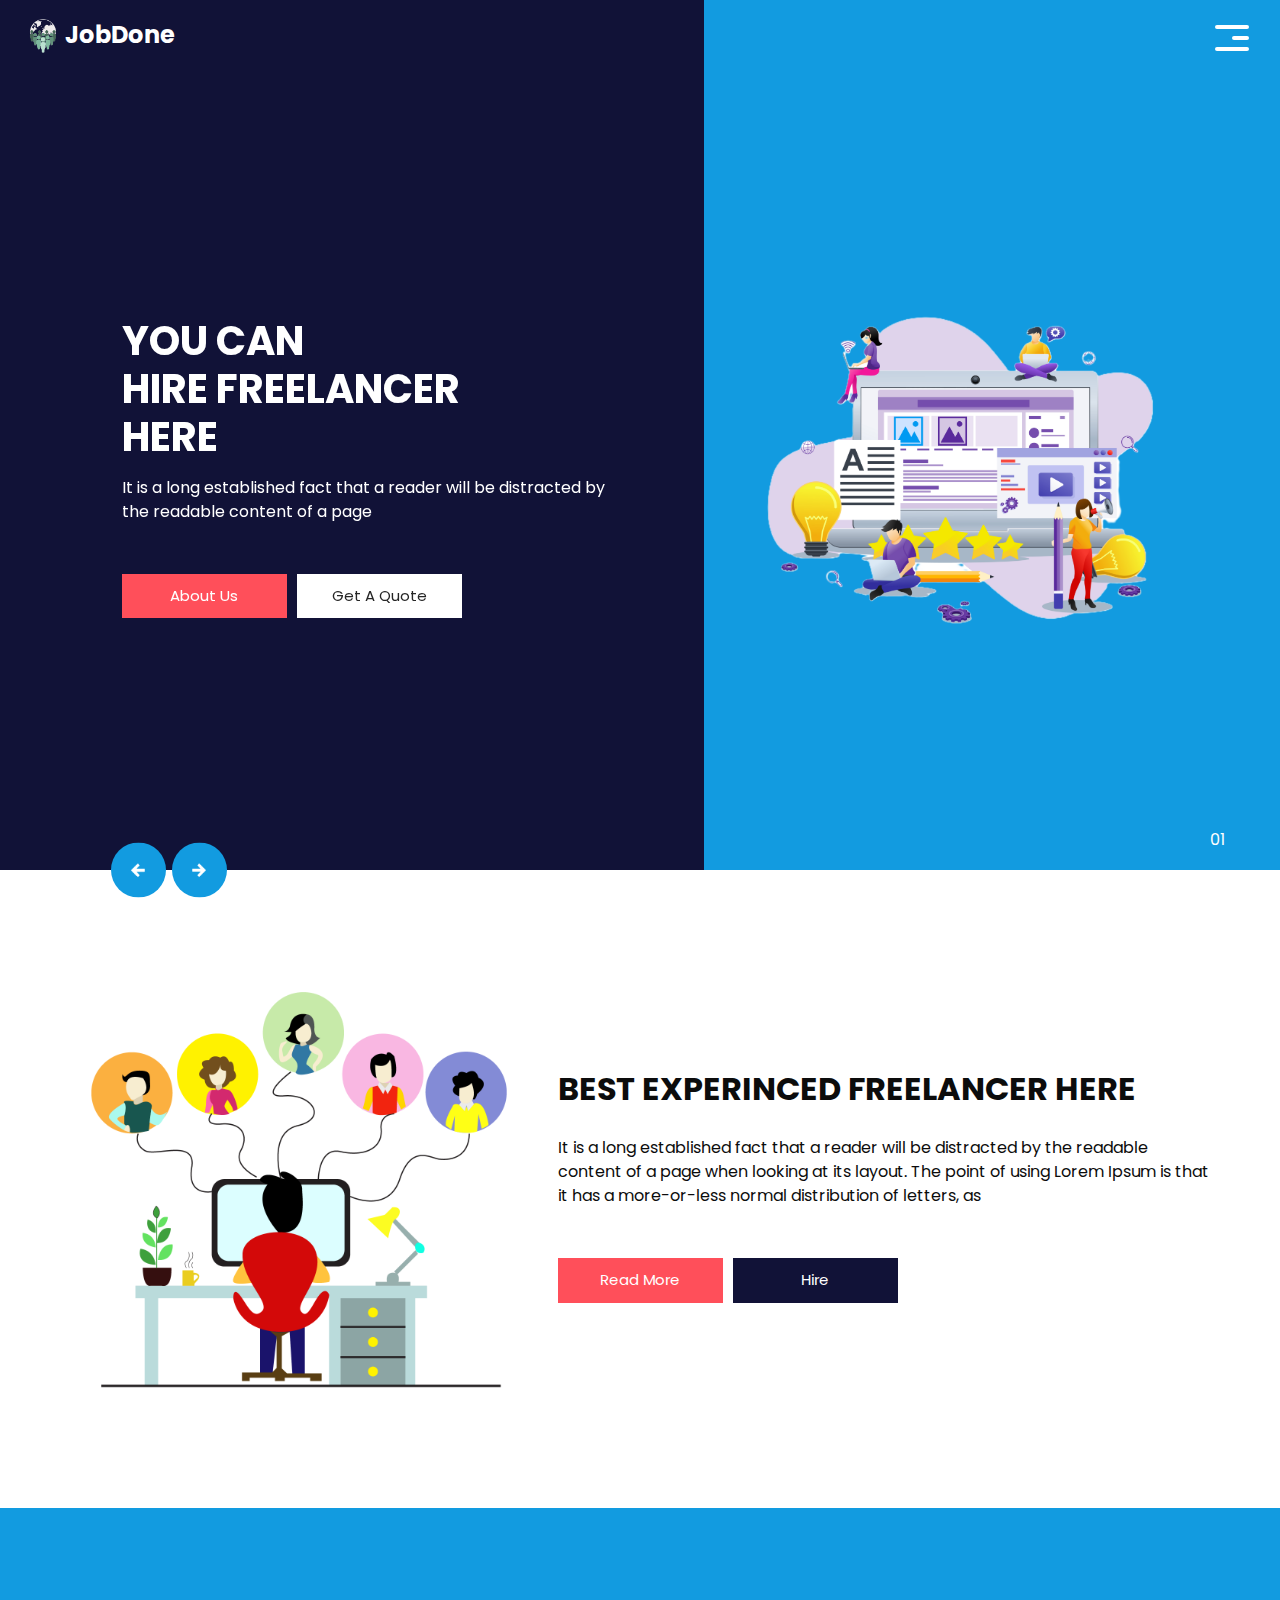
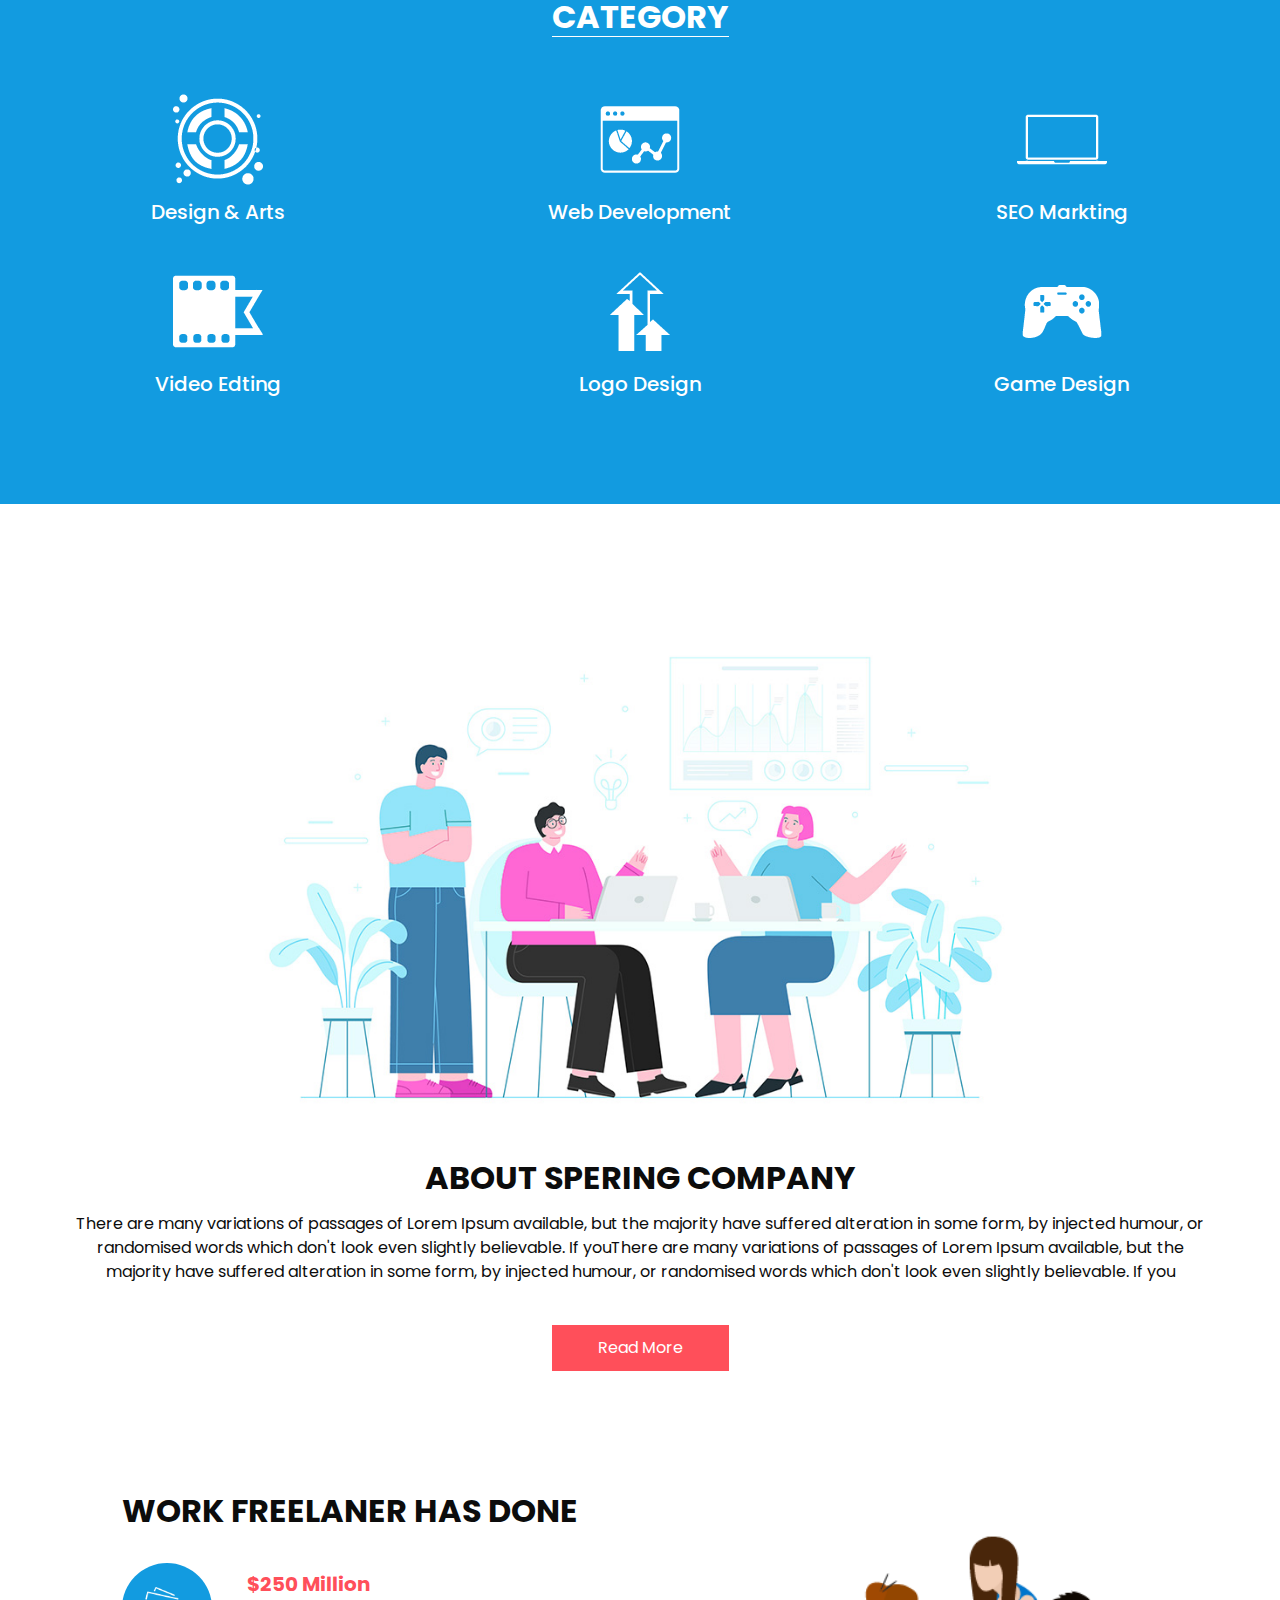
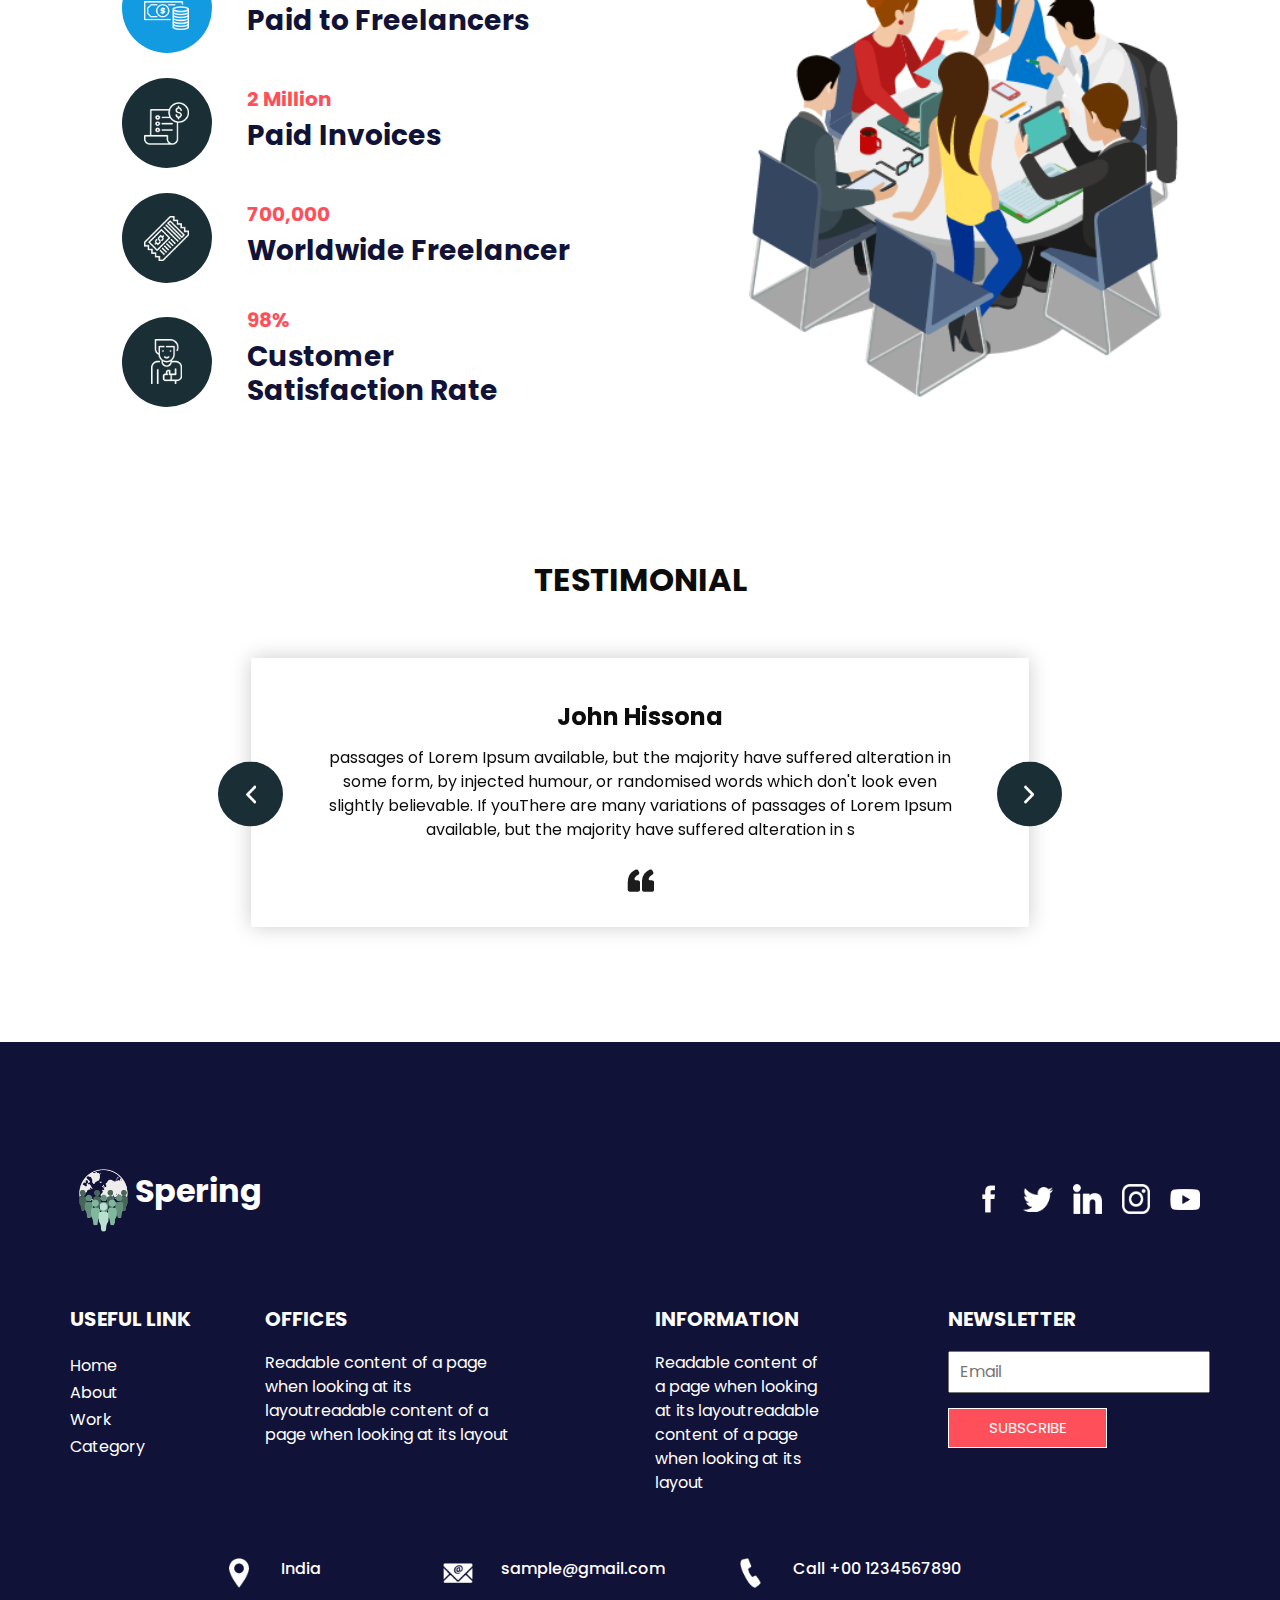
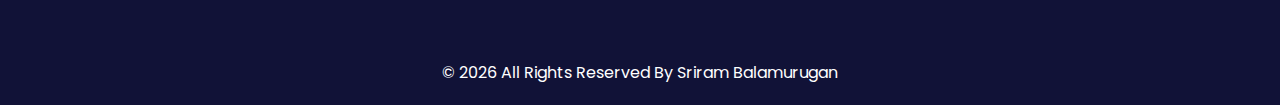
<file: index.html>
<!DOCTYPE html>
<html>

<head>
  <!-- Basic -->
  <meta charset="utf-8" />
  <meta http-equiv="X-UA-Compatible" content="IE=edge" />
  <!-- Mobile Metas -->
  <meta name="viewport" content="width=device-width, initial-scale=1, shrink-to-fit=no" />
  <!-- Site Metas -->
  <meta name="keywords" content="" />
  <meta name="description" content="" />
  <meta name="author" content="" />

  <title>JobDone</title>
  <link rel="icon" href="./images/SRI.png" type="images/icon">

  <!-- bootstrap core css -->
  <link rel="stylesheet" type="text/css" href="css/bootstrap.css" />

  <link href="https://fonts.googleapis.com/css?family=Poppins:400,700&display=swap" rel="stylesheet">
  <!-- Custom styles for this template -->
  <link href="css/style.css" rel="stylesheet" />
  <!-- responsive style -->
  <link href="css/responsive.css" rel="stylesheet" />
</head>

<body>
  <div class="hero_area">
    <!-- header section strats -->
    <header class="header_section">
      <div class="container-fluid">
        <nav class="navbar navbar-expand-lg custom_nav-container">
          <a class="navbar-brand" href="index.html">
            <img src="images/logo.png" alt="" />
            <span>
              JobDone
            </span>
          </a>
          <button class="navbar-toggler" type="button" data-toggle="collapse" data-target="#navbarSupportedContent" aria-controls="navbarSupportedContent" aria-expanded="false" aria-label="Toggle navigation">
            <span class="navbar-toggler-icon"></span>
          </button>

          <div class="collapse navbar-collapse" id="navbarSupportedContent">
            <ul class="navbar-nav  ">
              <li class="nav-item active">
                <a class="nav-link" href="index.html">Home <span class="sr-only">(current)</span></a>
              </li>
              <li class="nav-item">
                <a class="nav-link" href="about.html"> About</a>
              </li>
              <li class="nav-item">
                <a class="nav-link" href="work.html">Work </a>
              </li>
              <li class="nav-item">
                <a class="nav-link" href="category.html"> Category </a>
              </li>
            </ul>
            <div class="user_option">
              <a href="">
                <span>
                  Login
                </span>
              </a>
              <form class="form-inline my-2 my-lg-0 ml-0 ml-lg-4 mb-3 mb-lg-0">
                <button class="btn  my-2 my-sm-0 nav_search-btn" type="submit"></button>
              </form>
            </div>
          </div>
          <div>
            <div class="custom_menu-btn ">
              <button>
                <span class=" s-1">

                </span>
                <span class="s-2">

                </span>
                <span class="s-3">

                </span>
              </button>
            </div>
          </div>

        </nav>
      </div>
    </header>
    <!-- end header section -->
    <!-- slider section -->
    <section class="slider_section ">
      <div class="carousel_btn-container">
        <a class="carousel-control-prev" href="#carouselExampleIndicators" role="button" data-slide="prev">
          <span class="sr-only">Previous</span>
        </a>
        <a class="carousel-control-next" href="#carouselExampleIndicators" role="button" data-slide="next">
          <span class="sr-only">Next</span>
        </a>
      </div>
      <div id="carouselExampleIndicators" class="carousel slide" data-ride="carousel">
        <ol class="carousel-indicators">
          <li data-target="#carouselExampleIndicators" data-slide-to="0" class="active">01</li>
          <li data-target="#carouselExampleIndicators" data-slide-to="1">02</li>
          <li data-target="#carouselExampleIndicators" data-slide-to="2">03</li>
        </ol>
        <div class="carousel-inner">
          <div class="carousel-item active">
            <div class="container-fluid">
              <div class="row">
                <div class="col-md-5 offset-md-1">
                  <div class="detail-box">
                    <h1>
                      You Can <br>
                      Hire Freelancer <br>
                      Here
                    </h1>
                    <p>
                      It is a long established fact that a reader will be distracted by
                      the readable content of a page
                    </p>
                    <div class="btn-box">
                      <a href="" class="btn-1">
                        About Us
                      </a>
                      <a href="" class="btn-2">
                        Get A Quote
                      </a>
                    </div>
                  </div>
                </div>
                <div class="offset-md-1 col-md-4 img-container">
                  <div class="img-box">
                    <img src="images/slider-img1.png" alt="">
                  </div>
                </div>
              </div>
            </div>
          </div>
          <div class="carousel-item ">
            <div class="container-fluid">
              <div class="row">
                <div class="col-md-5 offset-md-1">
                  <div class="detail-box">
                    <h1>
                      You Can <br>
                      Hire Freelancer <br>
                      Here
                    </h1>
                    <p>
                      It is a long established fact that a reader will be distracted by
                      the readable content of a page
                    </p>
                    <div class="btn-box">
                      <a href="" class="btn-1">
                        About Us
                      </a>
                      <a href="" class="btn-2">
                        Get A Quote
                      </a>
                    </div>
                  </div>
                </div>
                <div class="offset-md-1 col-md-4 img-container">
                  <div class="img-box">
                    <img src="images/slider-img2.png" alt="">
                  </div>
                </div>
              </div>
            </div>
          </div>
          <div class="carousel-item ">
            <div class="container-fluid">
              <div class="row">
                <div class="col-md-5 offset-md-1">
                  <div class="detail-box">
                    <h1>
                      You Can <br>
                      Hire Freelancer <br>
                      Here
                    </h1>
                    <p>
                      It is a long established fact that a reader will be distracted by
                      the readable content of a page
                    </p>
                    <div class="btn-box">
                      <a href="" class="btn-1">
                        About Us
                      </a>
                      <a href="" class="btn-2">
                        Get A Quote
                      </a>
                    </div>
                  </div>
                </div>
                <div class="offset-md-1 col-md-4 img-container">
                  <div class="img-box">
                    <img src="images/slider-img3.png" alt="">
                  </div>
                </div>
              </div>
            </div>
          </div>
        </div>

      </div>

    </section>
    <!-- end slider section -->
  </div>


  <!-- experience section -->

  <section class="experience_section layout_padding">
    <div class="container">
      <div class="row">
        <div class="col-md-5">
          <div class="img-box">
            <img src="images/experience-img.png" alt="">
          </div>
        </div>
        <div class="col-md-7">
          <div class="detail-box">
            <div class="heading_container">
              <h2>
                Best Experinced Freelancer Here
              </h2>
            </div>
            <p>
              It is a long established fact that a reader will be distracted by the readable content of a page when looking at its layout. The point of using Lorem Ipsum is that it has a more-or-less normal distribution of letters, as
            </p>
            <div class="btn-box">
              <a href="" class="btn-1">
                Read More
              </a>
              <a href="" class="btn-2">
                Hire
              </a>
            </div>
          </div>
        </div>

      </div>
    </div>
  </section>

  <!-- end experience section -->

  <!-- category section -->

  <section class="category_section layout_padding">
    <div class="container">
      <div class="heading_container">
        <h2>
          Category
        </h2>
      </div>
      <div class="category_container">
        <div class="box">
          <div class="img-box">
            <img src="images/c1.png" alt="">
          </div>
          <div class="detail-box">
            <h5>
              Design & Arts
            </h5>
          </div>
        </div>
        <div class="box">
          <div class="img-box">
            <img src="images/c2.png" alt="">
          </div>
          <div class="detail-box">
            <h5>
              Web Development
            </h5>
          </div>
        </div>
        <div class="box">
          <div class="img-box">
            <img src="images/c3.png" alt="">
          </div>
          <div class="detail-box">
            <h5>
              SEO Markting
            </h5>
          </div>
        </div>
        <div class="box">
          <div class="img-box">
            <img src="images/c4.png" alt="">
          </div>
          <div class="detail-box">
            <h5>
              Video Edting
            </h5>
          </div>
        </div>
        <div class="box">
          <div class="img-box">
            <img src="images/c5.png" alt="">
          </div>
          <div class="detail-box">
            <h5>
              Logo Design
            </h5>
          </div>
        </div>
        <div class="box">
          <div class="img-box">
            <img src="images/c6.png" alt="">
          </div>
          <div class="detail-box">
            <h5>
              Game Design
            </h5>
          </div>
        </div>
      </div>
    </div>
  </section>


  <!-- end category section -->

  <!-- about section -->

  <section class="about_section layout_padding">
    <div class="container">
      <div class="row">
        <div class="col-md-10 col-lg-9 mx-auto">
          <div class="img-box">
            <img src="images/about-img.jpg" alt="">
          </div>
        </div>
      </div>
      <div class="detail-box">
        <h2>
          About Spering Company
        </h2>
        <p>
          There are many variations of passages of Lorem Ipsum available, but the majority have suffered alteration in some form, by injected humour, or randomised words which don't look even slightly believable. If youThere are many variations of passages of Lorem Ipsum available, but the majority have suffered alteration in some form, by injected humour, or randomised words which don't look even slightly believable. If you
        </p>
        <a href="">
          Read More
        </a>
      </div>
    </div>
  </section>

  <!-- end about section -->

  <!-- freelance section -->

  <section class="freelance_section ">
    <div id="accordion">
      <div class="container-fluid">
        <div class="row">
          <div class="col-md-5 offset-md-1">
            <div class="detail-box">
              <div class="heading_container">
                <h2>
                  Work Freelaner Has Done
                </h2>
              </div>
              <div class="tab_container">
                <div class="t-link-box" data-toggle="collapse" data-target="#collapseOne" aria-expanded="true" aria-controls="collapseOne">
                  <div class="img-box">
                    <img src="images/f1.png" alt="">
                  </div>
                  <div class="detail-box">
                    <h5>
                      $250 Million
                    </h5>
                    <h3>
                      Paid to Freelancers
                    </h3>
                  </div>
                </div>
                <div class="t-link-box collapsed" data-toggle="collapse" data-target="#collapseTwo" aria-expanded="false" aria-controls="collapseTwo">
                  <div class="img-box">
                    <img src="images/f2.png" alt="">
                  </div>
                  <div class="detail-box">
                    <h5>
                      2 Million
                    </h5>
                    <h3>
                      Paid Invoices
                    </h3>
                  </div>
                </div>
                <div class="t-link-box collapsed" data-toggle="collapse" data-target="#collapseThree" aria-expanded="false" aria-controls="collapseThree">
                  <div class="img-box">
                    <img src="images/f3.png" alt="">
                  </div>
                  <div class="detail-box">
                    <h5>
                      700,000
                    </h5>
                    <h3>
                      Worldwide Freelancer
                    </h3>
                  </div>
                </div>
                <div class="t-link-box collapsed" data-toggle="collapse" data-target="#collapseFour" aria-expanded="false" aria-controls="collapseFour">
                  <div class="img-box">
                    <img src="images/f4.png" alt="">
                  </div>
                  <div class="detail-box">
                    <h5>
                      98%
                    </h5>
                    <h3>
                      Customer <br>
                      Satisfaction Rate
                    </h3>
                  </div>
                </div>
              </div>
            </div>
          </div>
          <div class="col-md-6">
            <div class="collapse show" id="collapseOne" aria-labelledby="headingOne" data-parent="#accordion">
              <div class="img-box">
                <img src="images/freelance-img.png" alt="">
              </div>
            </div>
            <div class="collapse" id="collapseTwo" aria-labelledby="headingTwo" data-parent="#accordion">
              <div class="img-box">
                <img src="images/freelance-img.jpg" alt="">
              </div>
            </div>
            <div class="collapse" id="collapseThree" aria-labelledby="headingThree" data-parent="#accordion">
              <div class="img-box">
                <img src="images/freelance-img.png" alt="">
              </div>
            </div>
            <div class="collapse" id="collapseFour" aria-labelledby="headingfour" data-parent="#accordion">
              <div class="img-box">
                <img src="images/freelance-img.jpg" alt="">
              </div>
            </div>
          </div>
        </div>
      </div>
    </div>
  </section>

  <!-- end freelance section -->

  <!-- client section -->

  <section class="client_section layout_padding">
    <div class="container">
      <div class="row">
        <div class="col-lg-9 col-md-10 mx-auto">
          <div class="heading_container">
            <h2>
              Testimonial
            </h2>
          </div>
          <div id="carouselExampleControls" class="carousel slide" data-ride="carousel">
            <div class="carousel-inner">
              <div class="carousel-item active">
                <div class="detail-box">
                  <h4>
                    John Hissona
                  </h4>
                  <p>
                    passages of Lorem Ipsum available, but the majority have suffered alteration in some form, by injected humour, or randomised words which don't look even slightly believable. If youThere are many variations of passages of Lorem Ipsum available, but the majority have suffered alteration in s
                  </p>
                  <img src="images/quote.png" alt="">
                </div>
              </div>
              <div class="carousel-item">
                <div class="detail-box">
                  <h4>
                    John Hissona
                  </h4>
                  <p>
                    passages of Lorem Ipsum available, but the majority have suffered alteration in some form, by injected humour, or randomised words which don't look even slightly believable. If youThere are many variations of passages of Lorem Ipsum available, but the majority have suffered alteration in s
                  </p>
                  <img src="images/quote.png" alt="">
                </div>
              </div>
              <div class="carousel-item">
                <div class="detail-box">
                  <h4>
                    John Hissona
                  </h4>
                  <p>
                    passages of Lorem Ipsum available, but the majority have suffered alteration in some form, by injected humour, or randomised words which don't look even slightly believable. If youThere are many variations of passages of Lorem Ipsum available, but the majority have suffered alteration in s
                  </p>
                  <img src="images/quote.png" alt="">
                </div>
              </div>
            </div>
            <a class="carousel-control-prev" href="#carouselExampleControls" role="button" data-slide="prev">
              <span class="sr-only">Previous</span>
            </a>
            <a class="carousel-control-next" href="#carouselExampleControls" role="button" data-slide="next">
              <span class="sr-only">Next</span>
            </a>
          </div>
        </div>
      </div>
    </div>
  </section>

  <!-- end client section -->



  <!-- info section -->

  <section class="info_section ">
    <div class="info_container layout_padding-top">
      <div class="container">
        <div class="info_top">
          <div class="info_logo">
            <img src="images/logo.png" alt="" />
            <span>
              Spering
            </span>
          </div>
          <div class="social_box">
            <a href="#">
              <img src="images/fb.png" alt="">
            </a>
            <a href="#">
              <img src="images/twitter.png" alt="">
            </a>
            <a href="#">
              <img src="images/linkedin.png" alt="">
            </a>
            <a href="#">
              <img src="images/instagram.png" alt="">
            </a>
            <a href="#">
              <img src="images/youtube.png" alt="">
            </a>
          </div>
        </div>

        <div class="info_main">
          <div class="row">
            <div class="col-md-3 col-lg-2">
              <div class="info_link-box">
                <h5>
                  Useful Link
                </h5>
                <ul>
                  <li class=" active">
                    <a class="" href="index.html">Home <span class="sr-only">(current)</span></a>
                  </li>
                  <li class="">
                    <a class="" href="about.html">About </a>
                  </li>
                  <li class="">
                    <a class="" href="work.html">Work </a>
                  </li>
                  <li class="">
                    <a class="" href="category.html">Category </a>
                  </li>
                </ul>
              </div>
            </div>
            <div class="col-md-3 ">
              <h5>
                Offices
              </h5>
              <p>
                Readable content of a page when looking at its layoutreadable content of a page when looking at its layout
              </p>
            </div>

            <div class="col-md-3 col-lg-2 offset-lg-1">
              <h5>
                Information
              </h5>
              <p>
                Readable content of a page when looking at its layoutreadable content of a page when looking at its layout
              </p>
            </div>

            <div class="col-md-3  offset-lg-1">
              <div class="info_form ">
                <h5>
                  Newsletter
                </h5>
                <form action="">
                  <input type="email" placeholder="Email">
                  <button>
                    Subscribe
                  </button>
                </form>
              </div>
            </div>
          </div>
        </div>
        <div class="row">
          <div class="col-lg-9 col-md-10 mx-auto">
            <div class="info_contact layout_padding2">
              <div class="row">
                <div class="col-md-3">
                  <a href="#" class="link-box">
                    <div class="img-box">
                      <img src="images/location.png" alt="">
                    </div>
                    <div class="detail-box">
                      <h6>
                        India
                      </h6>
                    </div>
                  </a>
                </div>
                <div class="col-md-4">
                  <a href="#" class="link-box">
                    <div class="img-box">
                      <img src="images/mail.png" alt="">
                    </div>
                    <div class="detail-box">
                      <h6>
                        sample@gmail.com
                      </h6>
                    </div>
                  </a>
                </div>
                <div class="col-md-5">
                  <a href="#" class="link-box">
                    <div class="img-box">
                      <img src="images/call.png" alt="">
                    </div>
                    <div class="detail-box">
                      <h6>
                        Call +00 1234567890
                      </h6>
                    </div>
                  </a>
                </div>
              </div>
            </div>
          </div>
        </div>
        <div class="container container-fluid footer_section">
          <p>
            &copy; <span id="displayDate"></span> All Rights Reserved By
            <a href="https://sriram2828.github.io/SriramBalamurugan.dev/">Sriram Balamurugan</a>
          </p>
        </div>
      </div>
    </div>
  </section>

  <!-- end info section -->


  <script src="js/jquery-3.4.1.min.js"></script>
  <script src="js/bootstrap.js"></script>
  <script src="js/custom.js"></script>


</body>
</body>

</html>
</file>
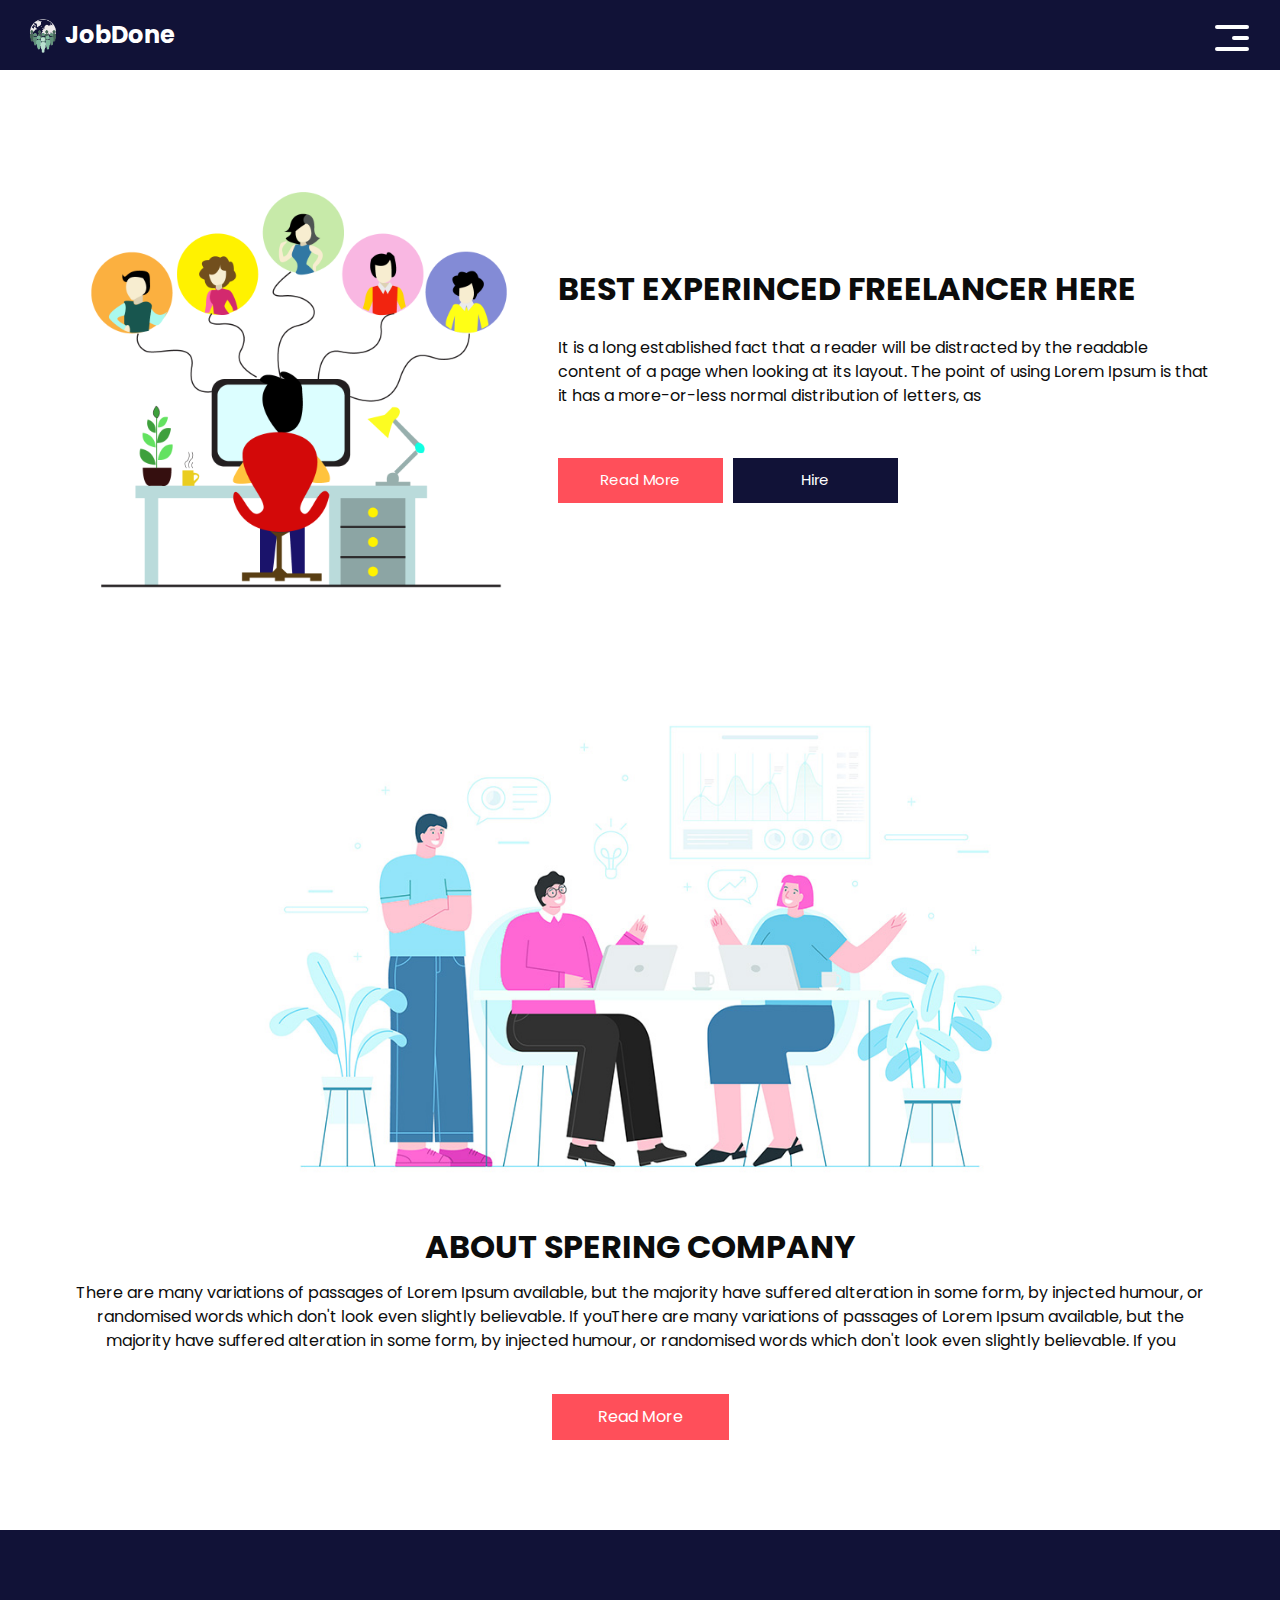
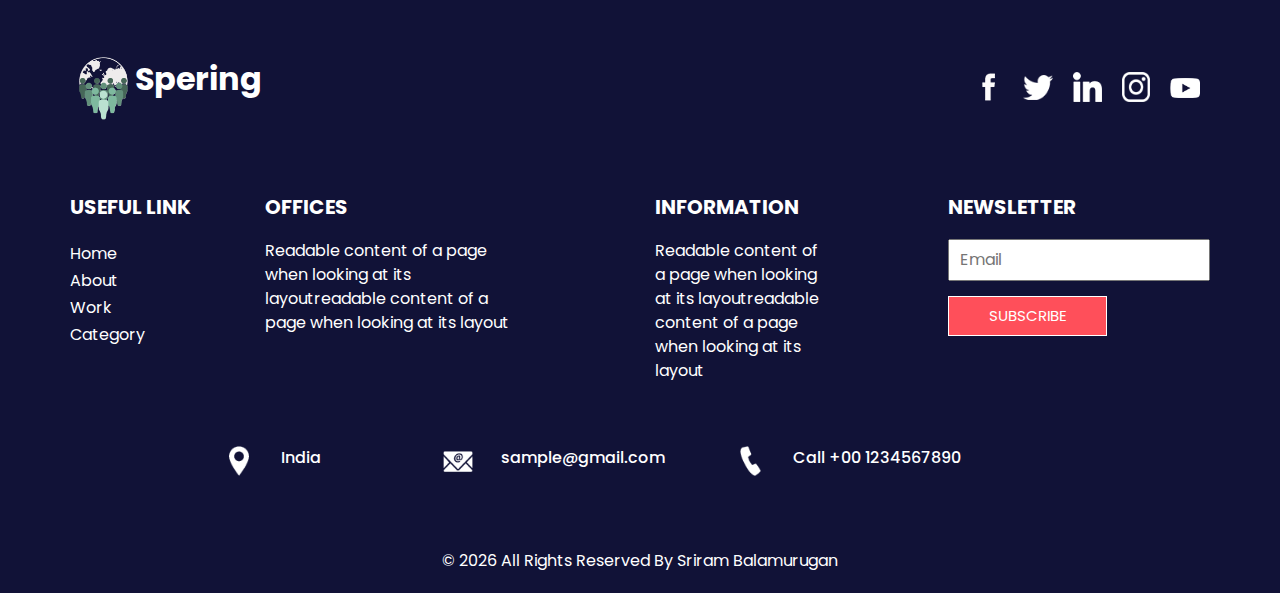
<file: about.html>
<!DOCTYPE html>
<html>

<head>
  <!-- Basic -->
  <meta charset="utf-8" />
  <meta http-equiv="X-UA-Compatible" content="IE=edge" />
  <!-- Mobile Metas -->
  <meta name="viewport" content="width=device-width, initial-scale=1, shrink-to-fit=no" />
  <!-- Site Metas -->
  <meta name="keywords" content="" />
  <meta name="description" content="" />
  <meta name="author" content="" />

  <title>JobDone</title>
  <link rel="icon" href="./images/SRI.png" type="images/icon">

  <!-- bootstrap core css -->
  <link rel="stylesheet" type="text/css" href="css/bootstrap.css" />

  <link href="https://fonts.googleapis.com/css?family=Poppins:400,700&display=swap" rel="stylesheet">
  <!-- Custom styles for this template -->
  <link href="css/style.css" rel="stylesheet" />
  <!-- responsive style -->
  <link href="css/responsive.css" rel="stylesheet" />
</head>

<body class="sub_page">
  <div class="hero_area">
    <!-- header section strats -->
    <header class="header_section">
      <div class="container-fluid">
        <nav class="navbar navbar-expand-lg custom_nav-container">
          <a class="navbar-brand" href="index.html">
            <img src="images/logo.png" alt="" />
            <span>
              JobDone
            </span>
          </a>
          <button class="navbar-toggler" type="button" data-toggle="collapse" data-target="#navbarSupportedContent" aria-controls="navbarSupportedContent" aria-expanded="false" aria-label="Toggle navigation">
            <span class="navbar-toggler-icon"></span>
          </button>

          <div class="collapse navbar-collapse" id="navbarSupportedContent">
            <ul class="navbar-nav  ">
              <li class="nav-item">
                <a class="nav-link" href="index.html">Home <span class="sr-only">(current)</span></a>
              </li>
              <li class="nav-item active">
                <a class="nav-link" href="about.html"> About</a>
              </li>
              <li class="nav-item">
                <a class="nav-link" href="work.html">Work </a>
              </li>
              <li class="nav-item">
                <a class="nav-link" href="category.html"> Category </a>
              </li>
            </ul>
            <div class="user_option">
              <a href="">
                <span>
                  Login
                </span>
              </a>
              <form class="form-inline my-2 my-lg-0 ml-0 ml-lg-4 mb-3 mb-lg-0">
                <button class="btn  my-2 my-sm-0 nav_search-btn" type="submit"></button>
              </form>
            </div>
          </div>
          <div>
            <div class="custom_menu-btn ">
              <button>
                <span class=" s-1">

                </span>
                <span class="s-2">

                </span>
                <span class="s-3">

                </span>
              </button>
            </div>
          </div>

        </nav>
      </div>
    </header>
    <!-- end header section -->
  </div>


  <!-- experience section -->

  <section class="experience_section layout_padding-top layout_padding2-bottom">
    <div class="container">
      <div class="row">
        <div class="col-md-5">
          <div class="img-box">
            <img src="images/experience-img.png" alt="">
          </div>
        </div>
        <div class="col-md-7">
          <div class="detail-box">
            <div class="heading_container">
              <h2>
                Best Experinced Freelancer Here
              </h2>
            </div>
            <p>
              It is a long established fact that a reader will be distracted by the readable content of a page when looking at its layout. The point of using Lorem Ipsum is that it has a more-or-less normal distribution of letters, as
            </p>
            <div class="btn-box">
              <a href="" class="btn-1">
                Read More
              </a>
              <a href="" class="btn-2">
                Hire
              </a>
            </div>
          </div>
        </div>

      </div>
    </div>
  </section>

  <!-- end experience section -->


  <!-- about section -->

  <section class="about_section layout_padding-bottom">
    <div class="container">
      <div class="row">
        <div class="col-md-10 col-lg-9 mx-auto">
          <div class="img-box">
            <img src="images/about-img.jpg" alt="">
          </div>
        </div>
      </div>
      <div class="detail-box">
        <h2>
          About Spering Company
        </h2>
        <p>
          There are many variations of passages of Lorem Ipsum available, but the majority have suffered alteration in some form, by injected humour, or randomised words which don't look even slightly believable. If youThere are many variations of passages of Lorem Ipsum available, but the majority have suffered alteration in some form, by injected humour, or randomised words which don't look even slightly believable. If you
        </p>
        <a href="">
          Read More
        </a>
      </div>
    </div>
  </section>

  <!-- end about section -->

  <!-- info section -->

  <section class="info_section ">
    <div class="info_container layout_padding-top">
      <div class="container">
        <div class="info_top">
          <div class="info_logo">
            <img src="images/logo.png" alt="" />
            <span>
              Spering
            </span>
          </div>
          <div class="social_box">
            <a href="#">
              <img src="images/fb.png" alt="">
            </a>
            <a href="#">
              <img src="images/twitter.png" alt="">
            </a>
            <a href="#">
              <img src="images/linkedin.png" alt="">
            </a>
            <a href="#">
              <img src="images/instagram.png" alt="">
            </a>
            <a href="#">
              <img src="images/youtube.png" alt="">
            </a>
          </div>
        </div>

        <div class="info_main">
          <div class="row">
            <div class="col-md-3 col-lg-2">
              <div class="info_link-box">
                <h5>
                  Useful Link
                </h5>
                <ul>
                  <li class=" active">
                    <a class="" href="index.html">Home <span class="sr-only">(current)</span></a>
                  </li>
                  <li class="">
                    <a class="" href="about.html">About </a>
                  </li>
                  <li class="">
                    <a class="" href="work.html">Work </a>
                  </li>
                  <li class="">
                    <a class="" href="category.html">Category </a>
                  </li>
                </ul>
              </div>
            </div>
            <div class="col-md-3 ">
              <h5>
                Offices
              </h5>
              <p>
                Readable content of a page when looking at its layoutreadable content of a page when looking at its layout
              </p>
            </div>

            <div class="col-md-3 col-lg-2 offset-lg-1">
              <h5>
                Information
              </h5>
              <p>
                Readable content of a page when looking at its layoutreadable content of a page when looking at its layout
              </p>
            </div>

            <div class="col-md-3  offset-lg-1">
              <div class="info_form ">
                <h5>
                  Newsletter
                </h5>
                <form action="">
                  <input type="email" placeholder="Email">
                  <button>
                    Subscribe
                  </button>
                </form>
              </div>
            </div>
          </div>
        </div>
        <div class="row">
          <div class="col-lg-9 col-md-10 mx-auto">
            <div class="info_contact layout_padding2">
              <div class="row">
                <div class="col-md-3">
                  <a href="#" class="link-box">
                    <div class="img-box">
                      <img src="images/location.png" alt="">
                    </div>
                    <div class="detail-box">
                      <h6>
                        India
                      </h6>
                    </div>
                  </a>
                </div>
                <div class="col-md-4">
                  <a href="#" class="link-box">
                    <div class="img-box">
                      <img src="images/mail.png" alt="">
                    </div>
                    <div class="detail-box">
                      <h6>
                        sample@gmail.com
                      </h6>
                    </div>
                  </a>
                </div>
                <div class="col-md-5">
                  <a href="#" class="link-box">
                    <div class="img-box">
                      <img src="images/call.png" alt="">
                    </div>
                    <div class="detail-box">
                      <h6>
                        Call +00 1234567890
                      </h6>
                    </div>
                  </a>
                </div>
              </div>
            </div>
          </div>
        </div>
        <div class="container container-fluid footer_section">
          <p>
            &copy; <span id="displayDate"></span> All Rights Reserved By
            <a href="https://sriram2828.github.io/SriramBalamurugan.dev/">Sriram Balamurugan</a>
          </p>
        </div>
      </div>
    </div>
  </section>

  <!-- end info section -->


  <script src="js/jquery-3.4.1.min.js"></script>
  <script src="js/bootstrap.js"></script>
  <script src="js/custom.js"></script>


</body>
</body>

</html>
</file>
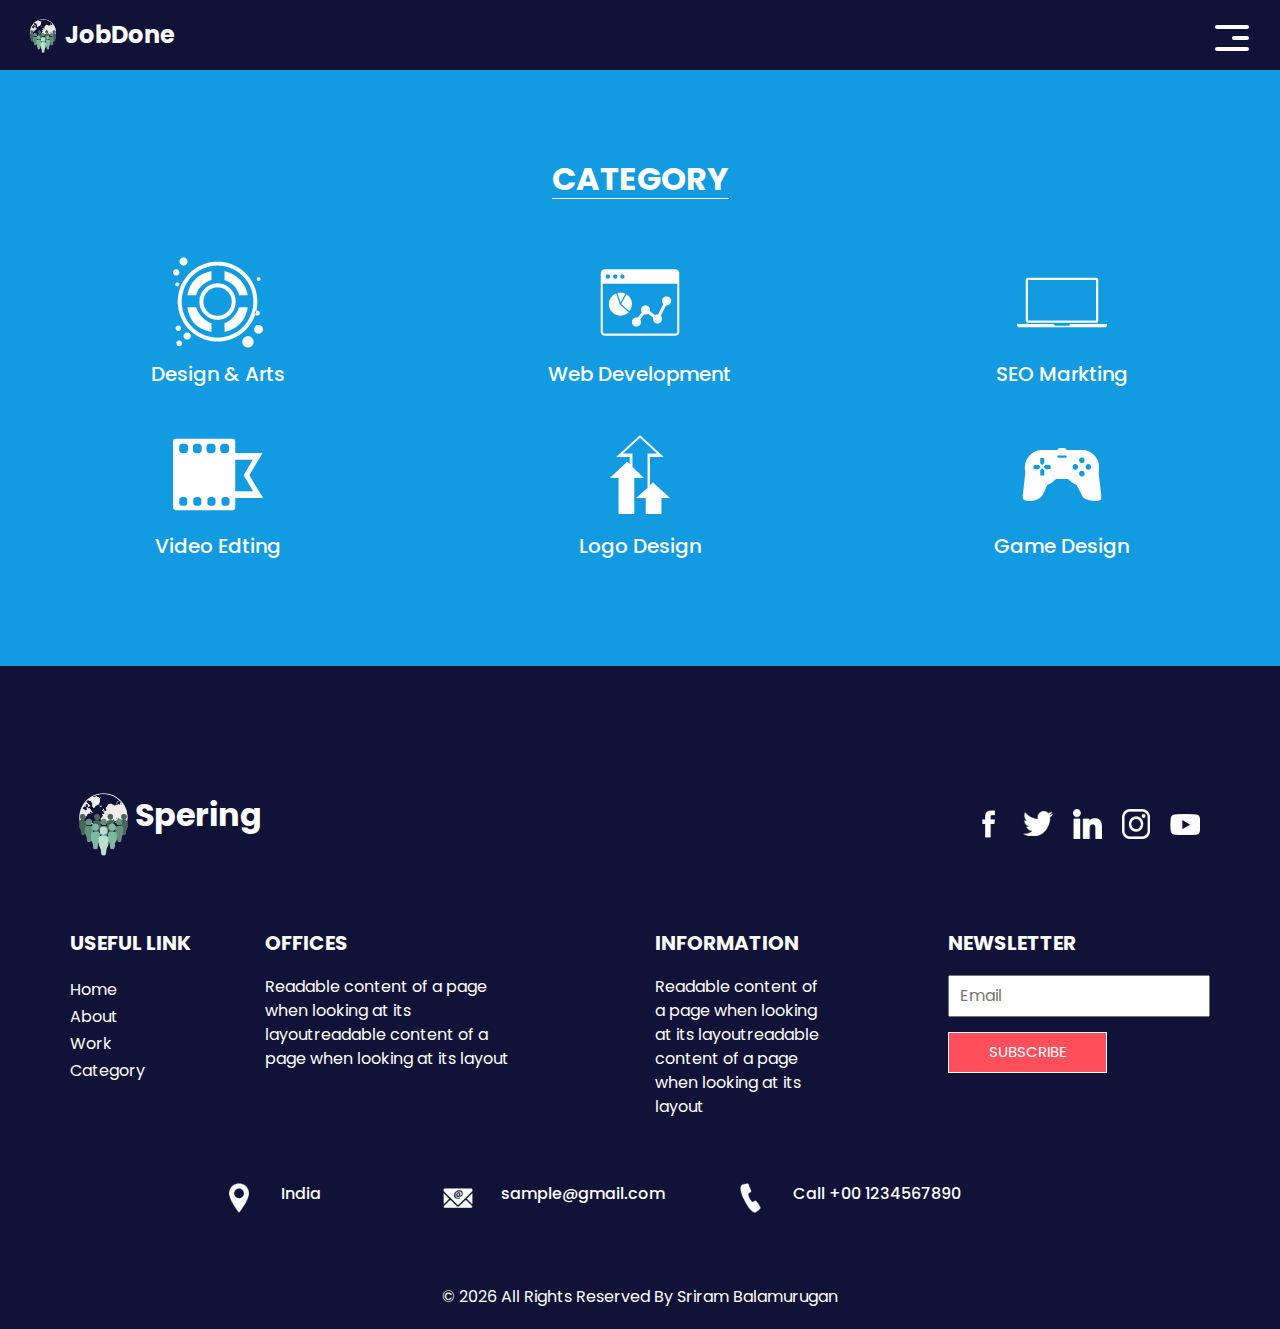
<file: category.html>
<!DOCTYPE html>
<html>

<head>
  <!-- Basic -->
  <meta charset="utf-8" />
  <meta http-equiv="X-UA-Compatible" content="IE=edge" />
  <!-- Mobile Metas -->
  <meta name="viewport" content="width=device-width, initial-scale=1, shrink-to-fit=no" />
  <!-- Site Metas -->
  <meta name="keywords" content="" />
  <meta name="description" content="" />
  <meta name="author" content="" />

  <title>JobDone</title>
  <link rel="icon" href="./images/SRI.png" type="images/icon">

  <!-- bootstrap core css -->
  <link rel="stylesheet" type="text/css" href="css/bootstrap.css" />

  <link href="https://fonts.googleapis.com/css?family=Poppins:400,700&display=swap" rel="stylesheet">
  <!-- Custom styles for this template -->
  <link href="css/style.css" rel="stylesheet" />
  <!-- responsive style -->
  <link href="css/responsive.css" rel="stylesheet" />
</head>

<body class="sub_page">
  <div class="hero_area">
    <!-- header section strats -->
    <header class="header_section">
      <div class="container-fluid">
        <nav class="navbar navbar-expand-lg custom_nav-container">
          <a class="navbar-brand" href="index.html">
            <img src="images/logo.png" alt="" />
            <span>
              JobDone
            </span>
          </a>
          <button class="navbar-toggler" type="button" data-toggle="collapse" data-target="#navbarSupportedContent" aria-controls="navbarSupportedContent" aria-expanded="false" aria-label="Toggle navigation">
            <span class="navbar-toggler-icon"></span>
          </button>

          <div class="collapse navbar-collapse" id="navbarSupportedContent">
            <ul class="navbar-nav  ">
              <li class="nav-item ">
                <a class="nav-link" href="index.html">Home <span class="sr-only">(current)</span></a>
              </li>
              <li class="nav-item">
                <a class="nav-link" href="about.html"> About</a>
              </li>
              <li class="nav-item">
                <a class="nav-link" href="work.html">Work </a>
              </li>
              <li class="nav-item active">
                <a class="nav-link" href="category.html"> Category </a>
              </li>
            </ul>
            <div class="user_option">
              <a href="">
                <span>
                  Login
                </span>
              </a>
              <form class="form-inline my-2 my-lg-0 ml-0 ml-lg-4 mb-3 mb-lg-0">
                <button class="btn  my-2 my-sm-0 nav_search-btn" type="submit"></button>
              </form>
            </div>
          </div>
          <div>
            <div class="custom_menu-btn ">
              <button>
                <span class=" s-1">

                </span>
                <span class="s-2">

                </span>
                <span class="s-3">

                </span>
              </button>
            </div>
          </div>

        </nav>
      </div>
    </header>
    <!-- end header section -->
  </div>

  <!-- category section -->

  <section class="category_section layout_padding">
    <div class="container">
      <div class="heading_container">
        <h2>
          Category
        </h2>
      </div>
      <div class="category_container">
        <div class="box">
          <div class="img-box">
            <img src="images/c1.png" alt="">
          </div>
          <div class="detail-box">
            <h5>
              Design & Arts
            </h5>
          </div>
        </div>
        <div class="box">
          <div class="img-box">
            <img src="images/c2.png" alt="">
          </div>
          <div class="detail-box">
            <h5>
              Web Development
            </h5>
          </div>
        </div>
        <div class="box">
          <div class="img-box">
            <img src="images/c3.png" alt="">
          </div>
          <div class="detail-box">
            <h5>
              SEO Markting
            </h5>
          </div>
        </div>
        <div class="box">
          <div class="img-box">
            <img src="images/c4.png" alt="">
          </div>
          <div class="detail-box">
            <h5>
              Video Edting
            </h5>
          </div>
        </div>
        <div class="box">
          <div class="img-box">
            <img src="images/c5.png" alt="">
          </div>
          <div class="detail-box">
            <h5>
              Logo Design
            </h5>
          </div>
        </div>
        <div class="box">
          <div class="img-box">
            <img src="images/c6.png" alt="">
          </div>
          <div class="detail-box">
            <h5>
              Game Design
            </h5>
          </div>
        </div>
      </div>
    </div>
  </section>
  <!-- end category section -->

  <!-- info section -->

  <section class="info_section ">
    <div class="info_container layout_padding-top">
      <div class="container">
        <div class="info_top">
          <div class="info_logo">
            <img src="images/logo.png" alt="" />
            <span>
              Spering
            </span>
          </div>
          <div class="social_box">
            <a href="#">
              <img src="images/fb.png" alt="">
            </a>
            <a href="#">
              <img src="images/twitter.png" alt="">
            </a>
            <a href="#">
              <img src="images/linkedin.png" alt="">
            </a>
            <a href="#">
              <img src="images/instagram.png" alt="">
            </a>
            <a href="#">
              <img src="images/youtube.png" alt="">
            </a>
          </div>
        </div>

        <div class="info_main">
          <div class="row">
            <div class="col-md-3 col-lg-2">
              <div class="info_link-box">
                <h5>
                  Useful Link
                </h5>
                <ul>
                  <li class=" active">
                    <a class="" href="index.html">Home <span class="sr-only">(current)</span></a>
                  </li>
                  <li class="">
                    <a class="" href="about.html">About </a>
                  </li>
                  <li class="">
                    <a class="" href="work.html">Work </a>
                  </li>
                  <li class="">
                    <a class="" href="category.html">Category </a>
                  </li>
                </ul>
              </div>
            </div>
            <div class="col-md-3 ">
              <h5>
                Offices
              </h5>
              <p>
                Readable content of a page when looking at its layoutreadable content of a page when looking at its layout
              </p>
            </div>

            <div class="col-md-3 col-lg-2 offset-lg-1">
              <h5>
                Information
              </h5>
              <p>
                Readable content of a page when looking at its layoutreadable content of a page when looking at its layout
              </p>
            </div>

            <div class="col-md-3  offset-lg-1">
              <div class="info_form ">
                <h5>
                  Newsletter
                </h5>
                <form action="">
                  <input type="email" placeholder="Email">
                  <button>
                    Subscribe
                  </button>
                </form>
              </div>
            </div>
          </div>
        </div>
        <div class="row">
          <div class="col-lg-9 col-md-10 mx-auto">
            <div class="info_contact layout_padding2">
              <div class="row">
                <div class="col-md-3">
                  <a href="#" class="link-box">
                    <div class="img-box">
                      <img src="images/location.png" alt="">
                    </div>
                    <div class="detail-box">
                      <h6>
                        India
                      </h6>
                    </div>
                  </a>
                </div>
                <div class="col-md-4">
                  <a href="#" class="link-box">
                    <div class="img-box">
                      <img src="images/mail.png" alt="">
                    </div>
                    <div class="detail-box">
                      <h6>
                        sample@gmail.com
                      </h6>
                    </div>
                  </a>
                </div>
                <div class="col-md-5">
                  <a href="#" class="link-box">
                    <div class="img-box">
                      <img src="images/call.png" alt="">
                    </div>
                    <div class="detail-box">
                      <h6>
                        Call +00 1234567890
                      </h6>
                    </div>
                  </a>
                </div>
              </div>
            </div>
          </div>
        </div>
        <div class="container container-fluid footer_section">
          <p>
            &copy; <span id="displayDate"></span> All Rights Reserved By
            <a href="https://sriram2828.github.io/SriramBalamurugan.dev/">Sriram Balamurugan</a>
          </p>
        </div>
      </div>
    </div>
  </section>

  <!-- end info section -->


  <script src="js/jquery-3.4.1.min.js"></script>
  <script src="js/bootstrap.js"></script>
  <script src="js/custom.js"></script>

</body>
</body>

</html>
</file>
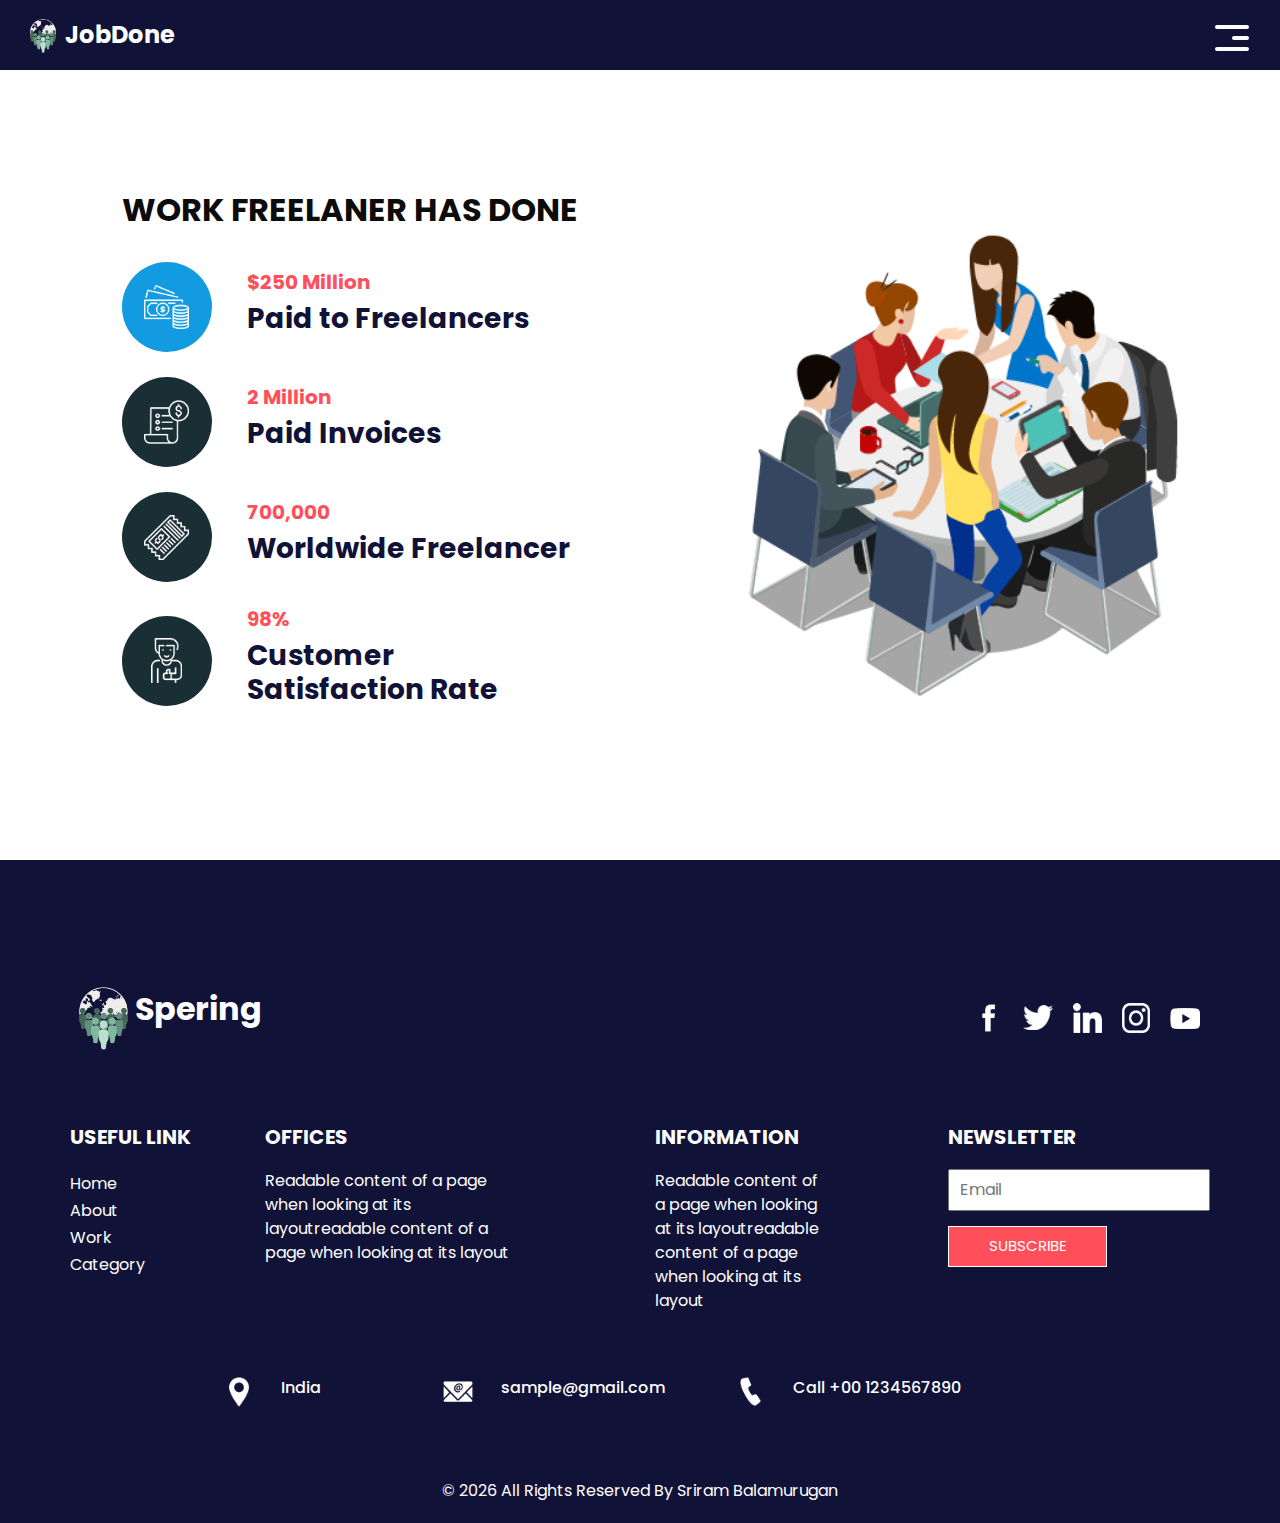
<file: work.html>
<!DOCTYPE html>
<html>

<head>
  <!-- Basic -->
  <meta charset="utf-8" />
  <meta http-equiv="X-UA-Compatible" content="IE=edge" />
  <!-- Mobile Metas -->
  <meta name="viewport" content="width=device-width, initial-scale=1, shrink-to-fit=no" />
  <!-- Site Metas -->
  <meta name="keywords" content="" />
  <meta name="description" content="" />
  <meta name="author" content="" />

  <title>JobDone</title>
  <link rel="icon" href="./images/SRI.png" type="images/icon">

  <!-- bootstrap core css -->
  <link rel="stylesheet" type="text/css" href="css/bootstrap.css" />

  <link href="https://fonts.googleapis.com/css?family=Poppins:400,700&display=swap" rel="stylesheet">
  <!-- Custom styles for this template -->
  <link href="css/style.css" rel="stylesheet" />
  <!-- responsive style -->
  <link href="css/responsive.css" rel="stylesheet" />
</head>

<body class="sub_page">
  <div class="hero_area">
    <!-- header section strats -->
    <header class="header_section">
      <div class="container-fluid">
        <nav class="navbar navbar-expand-lg custom_nav-container">
          <a class="navbar-brand" href="index.html">
            <img src="images/logo.png" alt="" />
            <span>
              JobDone
            </span>
          </a>
          <button class="navbar-toggler" type="button" data-toggle="collapse" data-target="#navbarSupportedContent"
            aria-controls="navbarSupportedContent" aria-expanded="false" aria-label="Toggle navigation">
            <span class="navbar-toggler-icon"></span>
          </button>

          <div class="collapse navbar-collapse" id="navbarSupportedContent">
            <ul class="navbar-nav  ">
              <li class="nav-item ">
                <a class="nav-link" href="index.html">Home <span class="sr-only">(current)</span></a>
              </li>
              <li class="nav-item">
                <a class="nav-link" href="about.html"> About</a>
              </li>
              <li class="nav-item active">
                <a class="nav-link" href="work.html">Work </a>
              </li>
              <li class="nav-item">
                <a class="nav-link" href="category.html"> Category </a>
              </li>
            </ul>
            <div class="user_option">
              <a href="">
                <span>
                  Login
                </span>
              </a>
              <form class="form-inline my-2 my-lg-0 ml-0 ml-lg-4 mb-3 mb-lg-0">
                <button class="btn  my-2 my-sm-0 nav_search-btn" type="submit"></button>
              </form>
            </div>
          </div>
          <div>
            <div class="custom_menu-btn ">
              <button>
                <span class=" s-1">

                </span>
                <span class="s-2">

                </span>
                <span class="s-3">

                </span>
              </button>
            </div>
          </div>

        </nav>
      </div>
    </header>
    <!-- end header section -->
  </div>


  <!-- freelance section -->

  <section class="freelance_section layout_padding">
    <div id="accordion">
      <div class="container-fluid">
        <div class="row">
          <div class="col-md-5 offset-md-1">
            <div class="detail-box">
              <div class="heading_container">
                <h2>
                  Work Freelaner Has Done
                </h2>
              </div>
              <div class="tab_container">
                <div class="t-link-box" data-toggle="collapse" data-target="#collapseOne" aria-expanded="true"
                  aria-controls="collapseOne">
                  <div class="img-box">
                    <img src="images/f1.png" alt="">
                  </div>
                  <div class="detail-box">
                    <h5>
                      $250 Million
                    </h5>
                    <h3>
                      Paid to Freelancers
                    </h3>
                  </div>
                </div>
                <div class="t-link-box collapsed" data-toggle="collapse" data-target="#collapseTwo"
                  aria-expanded="false" aria-controls="collapseTwo">
                  <div class="img-box">
                    <img src="images/f2.png" alt="">
                  </div>
                  <div class="detail-box">
                    <h5>
                      2 Million
                    </h5>
                    <h3>
                      Paid Invoices
                    </h3>
                  </div>
                </div>
                <div class="t-link-box collapsed" data-toggle="collapse" data-target="#collapseThree"
                  aria-expanded="false" aria-controls="collapseThree">
                  <div class="img-box">
                    <img src="images/f3.png" alt="">
                  </div>
                  <div class="detail-box">
                    <h5>
                      700,000
                    </h5>
                    <h3>
                      Worldwide Freelancer
                    </h3>
                  </div>
                </div>
                <div class="t-link-box collapsed" data-toggle="collapse" data-target="#collapseFour"
                  aria-expanded="false" aria-controls="collapseFour">
                  <div class="img-box">
                    <img src="images/f4.png" alt="">
                  </div>
                  <div class="detail-box">
                    <h5>
                      98%
                    </h5>
                    <h3>
                      Customer <br>
                      Satisfaction Rate
                    </h3>
                  </div>
                </div>
              </div>
            </div>
          </div>
          <div class="col-md-6">
            <div class="collapse show" id="collapseOne" aria-labelledby="headingOne" data-parent="#accordion">
              <div class="img-box">
                <img src="images/freelance-img.png" alt="">
              </div>
            </div>
            <div class="collapse" id="collapseTwo" aria-labelledby="headingTwo" data-parent="#accordion">
              <div class="img-box">
                <img src="images/freelance-img.jpg" alt="">
              </div>
            </div>
            <div class="collapse" id="collapseThree" aria-labelledby="headingThree" data-parent="#accordion">
              <div class="img-box">
                <img src="images/freelance-img.png" alt="">
              </div>
            </div>
            <div class="collapse" id="collapseFour" aria-labelledby="headingfour" data-parent="#accordion">
              <div class="img-box">
                <img src="images/freelance-img.jpg" alt="">
              </div>
            </div>
          </div>
        </div>
      </div>
    </div>
  </section>

  <!-- end freelance section -->

  <!-- info section -->

  <section class="info_section ">
    <div class="info_container layout_padding-top">
      <div class="container">
        <div class="info_top">
          <div class="info_logo">
            <img src="images/logo.png" alt="" />
            <span>
              Spering
            </span>
          </div>
          <div class="social_box">
            <a href="#">
              <img src="images/fb.png" alt="">
            </a>
            <a href="#">
              <img src="images/twitter.png" alt="">
            </a>
            <a href="#">
              <img src="images/linkedin.png" alt="">
            </a>
            <a href="#">
              <img src="images/instagram.png" alt="">
            </a>
            <a href="#">
              <img src="images/youtube.png" alt="">
            </a>
          </div>
        </div>

        <div class="info_main">
          <div class="row">
            <div class="col-md-3 col-lg-2">
              <div class="info_link-box">
                <h5>
                  Useful Link
                </h5>
                <ul>
                  <li class=" active">
                    <a class="" href="index.html">Home <span class="sr-only">(current)</span></a>
                  </li>
                  <li class="">
                    <a class="" href="about.html">About </a>
                  </li>
                  <li class="">
                    <a class="" href="work.html">Work </a>
                  </li>
                  <li class="">
                    <a class="" href="category.html">Category </a>
                  </li>
                </ul>
              </div>
            </div>
            <div class="col-md-3 ">
              <h5>
                Offices
              </h5>
              <p>
                Readable content of a page when looking at its layoutreadable content of a page when looking at its
                layout
              </p>
            </div>

            <div class="col-md-3 col-lg-2 offset-lg-1">
              <h5>
                Information
              </h5>
              <p>
                Readable content of a page when looking at its layoutreadable content of a page when looking at its
                layout
              </p>
            </div>

            <div class="col-md-3  offset-lg-1">
              <div class="info_form ">
                <h5>
                  Newsletter
                </h5>
                <form action="">
                  <input type="email" placeholder="Email">
                  <button>
                    Subscribe
                  </button>
                </form>
              </div>
            </div>
          </div>
        </div>
        <div class="row">
          <div class="col-lg-9 col-md-10 mx-auto">
            <div class="info_contact layout_padding2">
              <div class="row">
                <div class="col-md-3">
                  <a href="#" class="link-box">
                    <div class="img-box">
                      <img src="images/location.png" alt="">
                    </div>
                    <div class="detail-box">
                      <h6>
                        India
                      </h6>
                    </div>
                  </a>
                </div>
                <div class="col-md-4">
                  <a href="#" class="link-box">
                    <div class="img-box">
                      <img src="images/mail.png" alt="">
                    </div>
                    <div class="detail-box">
                      <h6>
                        sample@gmail.com
                      </h6>
                    </div>
                  </a>
                </div>
                <div class="col-md-5">
                  <a href="#" class="link-box">
                    <div class="img-box">
                      <img src="images/call.png" alt="">
                    </div>
                    <div class="detail-box">
                      <h6>
                        Call +00 1234567890
                      </h6>
                    </div>
                  </a>
                </div>
              </div>
            </div>
          </div>
        </div>
        <div class="container container-fluid footer_section">
          <p>
            &copy; <span id="displayDate"></span> All Rights Reserved By
            <a href="https://sriram2828.github.io/SriramBalamurugan.dev/">Sriram Balamurugan</a>
          </p>
        </div>
      </div>
    </div>
  </section>

  <!-- end info section -->

  <script src="js/jquery-3.4.1.min.js"></script>
  <script src="js/bootstrap.js"></script>
  <script src="js/custom.js"></script>



</body>
</body>

</html>
</file>
<file: css/style.css>
body {
  font-family: 'Poppins', sans-serif;
  color: #0c0c0c;
  background-color: #ffffff;
}

.layout_padding {
  padding-top: 90px;
  padding-bottom: 90px;
}

.layout_padding2 {
  padding: 10px 0;
}

.layout_padding2-top {
  padding-top: 45px;
  padding-bottom: 45px;
}

.layout_padding2-bottom {
  padding-bottom: 45px;
}

.layout_padding-top {
  padding-top: 90px;
}

.layout_padding-bottom {
  padding-bottom: 90px;
}

.heading_container {
  display: -webkit-box;
  display: -ms-flexbox;
  display: flex;
}

.heading_container h2 {
  font-weight: bold;
  text-transform: uppercase;
}

/*header section*/
.hero_area {
  height: calc(100vh - 30px);
  background: -webkit-gradient(linear, left top, right top, color-stop(55%, #111237), color-stop(55%, #129be0));
  background: linear-gradient(to right, #111237 55%, #129be0 55%);
  display: -webkit-box;
  display: -ms-flexbox;
  display: flex;
  -webkit-box-orient: vertical;
  -webkit-box-direction: normal;
      -ms-flex-direction: column;
          flex-direction: column;
  position: relative;
}

.sub_page .hero_area {
  height: auto;
  background: none;
  background-color: #111237;
}

.hero_area.sub_pages {
  height: auto;
}

.header_section {
  overflow-x: hidden;
}

.header_section .container-fluid {
  padding-right: 25px;
  padding-left: 25px;
}

.header_section .nav_container {
  margin: 0 auto;
}

.header_section .user_option {
  display: -webkit-box;
  display: -ms-flexbox;
  display: flex;
  -webkit-box-align: center;
      -ms-flex-align: center;
          align-items: center;
}

.header_section .user_option a {
  display: -webkit-box;
  display: -ms-flexbox;
  display: flex;
  color: #ffffff;
  -webkit-box-align: center;
      -ms-flex-align: center;
          align-items: center;
}

.header_section .user_option a img {
  min-width: 20px;
  height: 20px;
  margin-right: 5px;
}

.custom_nav-container.navbar-expand-lg .navbar-nav .nav-item .nav-link {
  padding: 10px 15px;
  color: #ffffff;
  text-align: center;
}

a,
a:hover,
a:focus {
  text-decoration: none;
}

a:hover,
a:focus {
  color: initial;
}

.btn,
.btn:focus {
  outline: none !important;
  -webkit-box-shadow: none;
          box-shadow: none;
}

.custom_nav-container .nav_search-btn {
  background-image: url(../images/search-icon.png);
  background-size: 17px;
  background-repeat: no-repeat;
  background-position-y: 7px;
  width: 35px;
  height: 35px;
  padding: 0;
  border: none;
}

.custom_nav-container form {
  padding-top: 7px;
}

.navbar-brand {
  margin-right: 5%;
  display: -webkit-box;
  display: -ms-flexbox;
  display: flex;
  -webkit-box-align: center;
      -ms-flex-align: center;
          align-items: center;
}

.navbar-brand img {
  width: 35px;
  margin-right: 5px;
}

.navbar-brand span {
  font-weight: bold;
  color: #ffffff;
  font-size: 24px;
}

.custom_nav-container {
  z-index: 99999;
  padding: 0;
  height: 70px;
}

.custom_nav-container .navbar-toggler {
  outline: none;
}

.custom_nav-container .navbar-toggler .navbar-toggler-icon {
  background-image: url(../images/menu.png);
  background-size: 30px;
  width: 32px;
  height: 32px;
}

.lg_toggl-btn {
  background-color: transparent;
  border: none;
  outline: none;
  width: 56px;
  height: 40px;
  cursor: pointer;
}

.lg_toggl-btn:focus {
  outline: none;
}

.login_btn-container {
  padding-top: 30px;
}

.login_btn-container a {
  color: #1cbbb4;
  text-transform: uppercase;
}

/*end header section*/
/* slider section */
.slider_section {
  -webkit-box-flex: 1;
      -ms-flex: 1;
          flex: 1;
  display: -webkit-box;
  display: -ms-flexbox;
  display: flex;
  -webkit-box-align: center;
      -ms-flex-align: center;
          align-items: center;
  position: relative;
}

.slider_section .row {
  -webkit-box-align: center;
      -ms-flex-align: center;
          align-items: center;
}

.slider_section .row > div {
  position: unset;
}

.slider_section .detail-box h1 {
  color: #ffffff;
  font-weight: bold;
  text-transform: uppercase;
}

.slider_section .detail-box p {
  color: #ffffff;
  margin-top: 15px;
}

.slider_section .detail-box .btn-box {
  display: -webkit-box;
  display: -ms-flexbox;
  display: flex;
  -ms-flex-wrap: wrap;
      flex-wrap: wrap;
  margin: 45px -5px 0 -5px;
}

.slider_section .detail-box .btn-box a {
  text-align: center;
  width: 165px;
  font-size: 15px;
  margin: 5px;
}

.slider_section .detail-box .btn-box .btn-1 {
  display: inline-block;
  padding: 10px 0;
  background-color: #ff4f5a;
  color: #ffffff;
  -webkit-transition: all 0.3s;
  transition: all 0.3s;
  border: 1px solid transparent;
  border-radius: 0;
}

.slider_section .detail-box .btn-box .btn-1:hover {
  background-color: transparent;
  border-color: #ff4f5a;
  color: #ff4f5a;
}

.slider_section .detail-box .btn-box .btn-2 {
  display: inline-block;
  padding: 10px 0;
  background-color: #ffffff;
  color: #252525;
  -webkit-transition: all 0.3s;
  transition: all 0.3s;
  border: 1px solid transparent;
  border-radius: 0;
}

.slider_section .detail-box .btn-box .btn-2:hover {
  background-color: transparent;
  border-color: #ffffff;
  color: #ffffff;
}

.slider_section .img-container .img-box img {
  width: 100%;
}

.slider_section #carouselExampleIndicators {
  position: unset;
  width: 100%;
}

.slider_section .carousel_btn-container {
  width: 120px;
  position: absolute;
  bottom: 0;
  display: -webkit-box;
  display: -ms-flexbox;
  display: flex;
  -webkit-box-pack: justify;
      -ms-flex-pack: justify;
          justify-content: space-between;
  left: 8.5%;
  z-index: 999;
  -webkit-transform: translateY(50%);
          transform: translateY(50%);
}

.slider_section .carousel_btn-container .carousel-control-prev,
.slider_section .carousel_btn-container .carousel-control-next {
  position: relative;
  width: 55px;
  height: 55px;
  border: none;
  border-radius: 100%;
  opacity: 1;
  background-repeat: no-repeat;
  background-size: 14px;
  background-position: center;
  background-color: #129be0;
  margin: 2px;
}

.slider_section .carousel_btn-container .carousel-control-prev:hover,
.slider_section .carousel_btn-container .carousel-control-next:hover {
  background-color: #ff4f5a;
}

.slider_section .carousel_btn-container .carousel-control-prev {
  background-image: url(../images/prev.png);
}

.slider_section .carousel_btn-container .carousel-control-next {
  background-image: url(../images/next.png);
}

.slider_section ol.carousel-indicators {
  margin: 0;
  width: 75px;
  bottom: 45px;
  left: initial;
  right: 25px;
}

.slider_section ol.carousel-indicators li {
  border-radius: 100%;
  text-indent: 0px;
  text-align: center;
  line-height: 55px;
  color: #ffffff;
  background-color: transparent;
  opacity: 1;
  display: none;
}

.slider_section ol.carousel-indicators li.active {
  display: block;
}

.experience_section .row {
  -webkit-box-align: center;
      -ms-flex-align: center;
          align-items: center;
}

.experience_section .detail-box p {
  margin-top: 20px;
}

.experience_section .detail-box .btn-box {
  display: -webkit-box;
  display: -ms-flexbox;
  display: flex;
  -ms-flex-wrap: wrap;
      flex-wrap: wrap;
  margin: 45px -5px 0 -5px;
}

.experience_section .detail-box .btn-box a {
  text-align: center;
  width: 165px;
  font-size: 15px;
  margin: 5px;
}

.experience_section .detail-box .btn-box .btn-1 {
  display: inline-block;
  padding: 10px 0;
  background-color: #ff4f5a;
  color: #ffffff;
  -webkit-transition: all 0.3s;
  transition: all 0.3s;
  border: 1px solid transparent;
  border-radius: 0;
}

.experience_section .detail-box .btn-box .btn-1:hover {
  background-color: transparent;
  border-color: #ff4f5a;
  color: #ff4f5a;
}

.experience_section .detail-box .btn-box .btn-2 {
  display: inline-block;
  padding: 10px 0;
  background-color: #111237;
  color: #ffffff;
  -webkit-transition: all 0.3s;
  transition: all 0.3s;
  border: 1px solid transparent;
  border-radius: 0;
}

.experience_section .detail-box .btn-box .btn-2:hover {
  background-color: transparent;
  border-color: #1a2e35;
  color: #1a2e35;
}

.experience_section .img-box img {
  width: 100%;
}

.category_section {
  background-color: #129be0;
  color: #ffffff;
  text-align: center;
}

.category_section .heading_container {
  -webkit-box-pack: center;
      -ms-flex-pack: center;
          justify-content: center;
}

.category_section .heading_container h2 {
  border-bottom: 1px solid #ffffff;
}

.category_section .category_container {
  display: -webkit-box;
  display: -ms-flexbox;
  display: flex;
  -ms-flex-wrap: wrap;
      flex-wrap: wrap;
  -webkit-box-pack: justify;
      -ms-flex-pack: justify;
          justify-content: space-between;
  margin-top: 25px;
}

.category_section .category_container .box {
  display: -webkit-box;
  display: -ms-flexbox;
  display: flex;
  -webkit-box-orient: vertical;
  -webkit-box-direction: normal;
      -ms-flex-direction: column;
          flex-direction: column;
  -webkit-box-align: center;
      -ms-flex-align: center;
          align-items: center;
  margin: 10px 0;
  min-width: 130px;
  -ms-flex-preferred-size: 26%;
      flex-basis: 26%;
}

.category_section .category_container .box .img-box {
  width: 120px;
  height: 120px;
  display: -webkit-box;
  display: -ms-flexbox;
  display: flex;
  -webkit-box-pack: center;
      -ms-flex-pack: center;
          justify-content: center;
  -webkit-box-align: center;
      -ms-flex-align: center;
          align-items: center;
}

.about_section {
  text-align: center;
}

.about_section .img-box img {
  width: 100%;
}

.about_section .detail-box h2 {
  font-weight: bold;
  text-transform: uppercase;
}

.about_section .detail-box p {
  margin-top: 15px;
}

.about_section .detail-box a {
  display: inline-block;
  padding: 10px 45px;
  background-color: #ff4f5a;
  color: #ffffff;
  -webkit-transition: all 0.3s;
  transition: all 0.3s;
  border: 1px solid transparent;
  border-radius: 0;
  margin-top: 25px;
}

.about_section .detail-box a:hover {
  background-color: transparent;
  border-color: #ff4f5a;
  color: #ff4f5a;
}

.freelance_section .row {
  -webkit-box-align: center;
      -ms-flex-align: center;
          align-items: center;
}

.freelance_section .tab_container .t-link-box {
  margin: 25px 0;
  display: -webkit-box;
  display: -ms-flexbox;
  display: flex;
  -webkit-box-align: center;
      -ms-flex-align: center;
          align-items: center;
  cursor: pointer;
}

.freelance_section .tab_container .t-link-box .img-box {
  width: 90px;
  height: 90px;
  min-width: 90px;
  min-height: 90px;
  display: -webkit-box;
  display: -ms-flexbox;
  display: flex;
  -webkit-box-pack: center;
      -ms-flex-pack: center;
          justify-content: center;
  -webkit-box-align: center;
      -ms-flex-align: center;
          align-items: center;
  background-color: #1a2e35;
  border-radius: 100%;
  margin-right: 35px;
}

.freelance_section .tab_container .t-link-box .img-box img {
  width: auto;
  height: auto;
  max-width: 45px;
  max-height: 45px;
}

.freelance_section .tab_container .t-link-box .detail-box h5 {
  font-weight: bold;
  color: #ff4f5a;
}

.freelance_section .tab_container .t-link-box .detail-box h3 {
  font-weight: bold;
  color: #111237;
}

.freelance_section .tab_container .t-link-box[aria-expanded="true"] .img-box, .freelance_section .tab_container .t-link-box:hover .img-box {
  background-color: #129be0;
}

.freelance_section .img-box img {
  width: 100%;
}

.client_section .heading_container {
  -webkit-box-pack: center;
      -ms-flex-pack: center;
          justify-content: center;
  margin-bottom: 25px;
}

.client_section .detail-box {
  text-align: center;
  margin: 25px 35px;
  padding: 45px 65px 35px 65px;
  -webkit-box-shadow: 0px 0px 20px 0 rgba(0, 0, 0, 0.2);
          box-shadow: 0px 0px 20px 0 rgba(0, 0, 0, 0.2);
}

.client_section .detail-box h4 {
  font-weight: bold;
}

.client_section .detail-box p {
  margin-top: 15px;
  margin-bottom: 25px;
}

.client_section .carousel-control-prev,
.client_section .carousel-control-next {
  top: 50%;
  width: 65px;
  height: 65px;
  border: none;
  border-radius: 100%;
  opacity: 1;
  background-repeat: no-repeat;
  background-size: 10px;
  background-position: center;
  background-color: #1a2e35;
  margin: 2px;
  -webkit-transform: translateY(-50%);
          transform: translateY(-50%);
}

.client_section .carousel-control-prev {
  background-image: url(../images/prev-angle.png);
}

.client_section .carousel-control-next {
  background-image: url(../images/next-angle.png);
}

/* info section */
.info_section {
  position: relative;
  background-color: #111237;
  color: #ffffff;
}

.info_section .heading_container {
  margin-bottom: 45px;
}

.info_section h5 {
  text-transform: uppercase;
  font-weight: bold;
  margin-bottom: 20px;
}

.info_section .info_top {
  display: -webkit-box;
  display: -ms-flexbox;
  display: flex;
  -webkit-box-align: center;
      -ms-flex-align: center;
          align-items: center;
  -webkit-box-pack: justify;
      -ms-flex-pack: justify;
          justify-content: space-between;
  margin-top: 35px;
  margin-bottom: 75px;
}

.info_section .info_top .info_logo {
  display: -webkit-box;
  display: -ms-flexbox;
  display: flex;
}

.info_section .info_top .info_logo img {
  width: 65px;
}

.info_section .info_top .info_logo span {
  color: #ffffff;
  font-weight: bold;
  font-size: 32px;
}

.info_section .info_top .social_box {
  display: -webkit-box;
  display: -ms-flexbox;
  display: flex;
  -webkit-box-align: center;
      -ms-flex-align: center;
          align-items: center;
}

.info_section .info_top .social_box a {
  margin: 0 10px;
}

.info_section .info_top .social_box a img {
  width: auto;
  height: auto;
  max-width: 30px;
  max-height: 30px;
}

.info_section a {
  text-transform: none;
}

.info_section ul {
  padding: 0;
}

.info_section ul li {
  list-style-type: none;
  margin: 3px 0;
}

.info_section ul li a {
  color: #ffffff;
}

.info_section .info_link-box {
  display: -webkit-box;
  display: -ms-flexbox;
  display: flex;
  -webkit-box-orient: vertical;
  -webkit-box-direction: normal;
      -ms-flex-direction: column;
          flex-direction: column;
}

.info_section .info_form form input {
  outline: none;
  width: 100%;
  padding: 7px 10px;
}

.info_section .info_form form button {
  display: inline-block;
  padding: 8px 40px;
  background-color: #ff4f5a;
  color: #ffffff;
  -webkit-transition: all 0.3s;
  transition: all 0.3s;
  border: 1px solid transparent;
  border-radius: 0;
  border: 1.5px solid #ffffff;
  margin-top: 15px;
  text-transform: uppercase;
  font-size: 15px;
}

.info_section .info_form form button:hover {
  background-color: transparent;
  border-color: #ff4f5a;
  color: #ff4f5a;
}

.info_section .info_contact .link-box {
  display: -webkit-box;
  display: -ms-flexbox;
  display: flex;
  -webkit-box-align: center;
      -ms-flex-align: center;
          align-items: center;
  margin: 30px 0;
  color: #ffffff;
}

.info_section .info_contact .link-box .img-box {
  display: -webkit-box;
  display: -ms-flexbox;
  display: flex;
  -webkit-box-pack: center;
      -ms-flex-pack: center;
          justify-content: center;
  -webkit-box-align: center;
      -ms-flex-align: center;
          align-items: center;
  min-width: 45px;
  min-height: 45px;
  margin-right: 20px;
}

.info_section .info_contact .link-box .img-box img {
  width: auto;
  height: auto;
  max-width: 30px;
  max-height: 30px;
}

/* end info section */
/* footer section*/
.footer_section {
  display: -webkit-box;
  display: -ms-flexbox;
  display: flex;
  -webkit-box-orient: vertical;
  -webkit-box-direction: normal;
      -ms-flex-direction: column;
          flex-direction: column;
  -webkit-box-pack: center;
      -ms-flex-pack: center;
          justify-content: center;
  background-color: transparent;
}

.footer_section p {
  color: #ffffff;
  margin: 0;
  padding: 25px 0 20px 0;
  margin: 0 auto;
  text-align: center;
}

.footer_section a {
  color: #ffffff;
}

/* end footer section*/
#navbarSupportedContent {
  -webkit-transform: translateX(100vw);
          transform: translateX(100vw);
  opacity: 0;
  -webkit-transition: all 0.3s ease-in;
  transition: all 0.3s ease-in;
  -webkit-box-pack: justify;
      -ms-flex-pack: justify;
          justify-content: space-between;
  -webkit-box-align: center;
      -ms-flex-align: center;
          align-items: center;
}

#navbarSupportedContent.lg_nav-toggle {
  -webkit-transform: translateX(0);
          transform: translateX(0);
  opacity: 1;
}

.custom_menu-btn button {
  margin-top: 12px;
  outline: none;
  border: none;
  background-color: transparent;
}

.custom_menu-btn button span {
  display: block;
  width: 34px;
  height: 4px;
  background-color: #fff;
  margin: 7px 0;
  -webkit-transition: all 0.3s;
  transition: all 0.3s;
  border-radius: 10px;
}

.custom_menu-btn .s-2 {
  -webkit-transition: all 0.1s;
  transition: all 0.1s;
  width: 17px;
  margin-left: auto;
}

.menu_btn-style button .s-1 {
  -webkit-transform: rotate(45deg) translate(8px, 8px);
          transform: rotate(45deg) translate(8px, 8px);
}

.menu_btn-style button .s-2 {
  -webkit-transform: translateX(100px);
          transform: translateX(100px);
}

.menu_btn-style button .s-3 {
  -webkit-transform: rotate(-45deg) translate(8px, -8px);
          transform: rotate(-45deg) translate(8px, -8px);
}
/*# sourceMappingURL=style.css.map */
</file>
<file: css/responsive.css>
@media (max-width: 1120px) {}

@media (max-width: 992px) {
  .hero_area {
    height: auto;
  }

  #navbarSupportedContent {
    opacity: 1;
    transform: none;
    margin-top: 15px;
  }


  .navbar-toggler {
    padding: 0.25rem 0;
  }


  .header_section .user_option {
    display: none;
  }

  .custom_menu-btn {
    display: none;
  }

  .navbar-nav {
    align-items: center;
  }

  .custom_nav-container .navbar-toggler {
    margin-left: auto;
  }

  .custom_nav-container {
    padding: 15px 0;
    height: auto;
  }

  .slider_section {
    padding-top: 45px;
    padding-bottom: 120px;
  }

  .info_section .info_contact .link-box .img-box {
    margin-right: 8px;
  }

}

@media (max-width: 767px) {
  .hero_area {
    background: none;
    background-color: #1a2e35;
    /* background: linear-gradient(to bottom, #1a2e35 40%, #1cbbb4 40%); */
  }

  .slider_section {
    text-align: center;
    padding-bottom: 0;
  }

  .slider_section .detail-box {
    margin-bottom: 75px;
  }

  .slider_section .detail-box .btn-box {
    justify-content: center;
  }


  .img-container {
    padding: 0;
  }

  .slider_section .img-container .img-box {

    padding: 45px 0;
    background-color: #1cbbb4;
  }

  .experience_section .img-box {

    margin-bottom: 45px;

  }

  .category_section .category_container .box {
    flex-basis: 34%;
  }

  .client_section .detail-box {
    margin: 25px;
    padding: 45px 25px 35px 25px;
  }

  .client_section .carousel-control-prev,
  .client_section .carousel-control-next {
    top: 92%;
  }

  .info_section .info_top {

    flex-direction: column;

  }

  .info_section .info_top .social_box {
    margin-top: 35px;
  }

  .info_section .row>div {

    display: flex;
    flex-direction: column;
    align-items: center;
    text-align: center;
    margin-bottom: 25px;

  }

  .info_section .info_contact .link-box {
    margin: 0;
  }



}

@media (max-width: 576px) {
  .category_section .category_container {
    justify-content: center;
  }

  .category_section .category_container .box {
    flex-basis: 52%;
  }
}

@media (max-width: 480px) {}

@media (max-width: 420px) {
  .client_section .detail-box {
    margin: 25px 5px;
    box-shadow: 0px 0px 2px 0 rgba(0, 0, 0, 0.2);
  }

  .slider_section .carousel_btn-container {

    width: 100px;
  }

  .slider_section .carousel_btn-container .carousel-control-prev,
  .slider_section .carousel_btn-container .carousel-control-next {
    width: 45px;
    height: 45px;
    background-size: 12px;
  }

  .slider_section ol.carousel-indicators {
    right: 0;
  }

  .client_section .carousel-control-prev,
  .client_section .carousel-control-next {

    top: 95%;

  }


  .client_section .carousel-control-prev,
  .client_section .carousel-control-next {
    width: 50px;
    height: 50px;
    background-size: 8px;
  }

  .freelance_section .tab_container .t-link-box .detail-box h3 {
    font-size: 22px;
  }
}

@media (max-width: 360px) {}

@media (min-width: 1200px) {
  .container {
    max-width: 1170px;
  }
}
</file>
